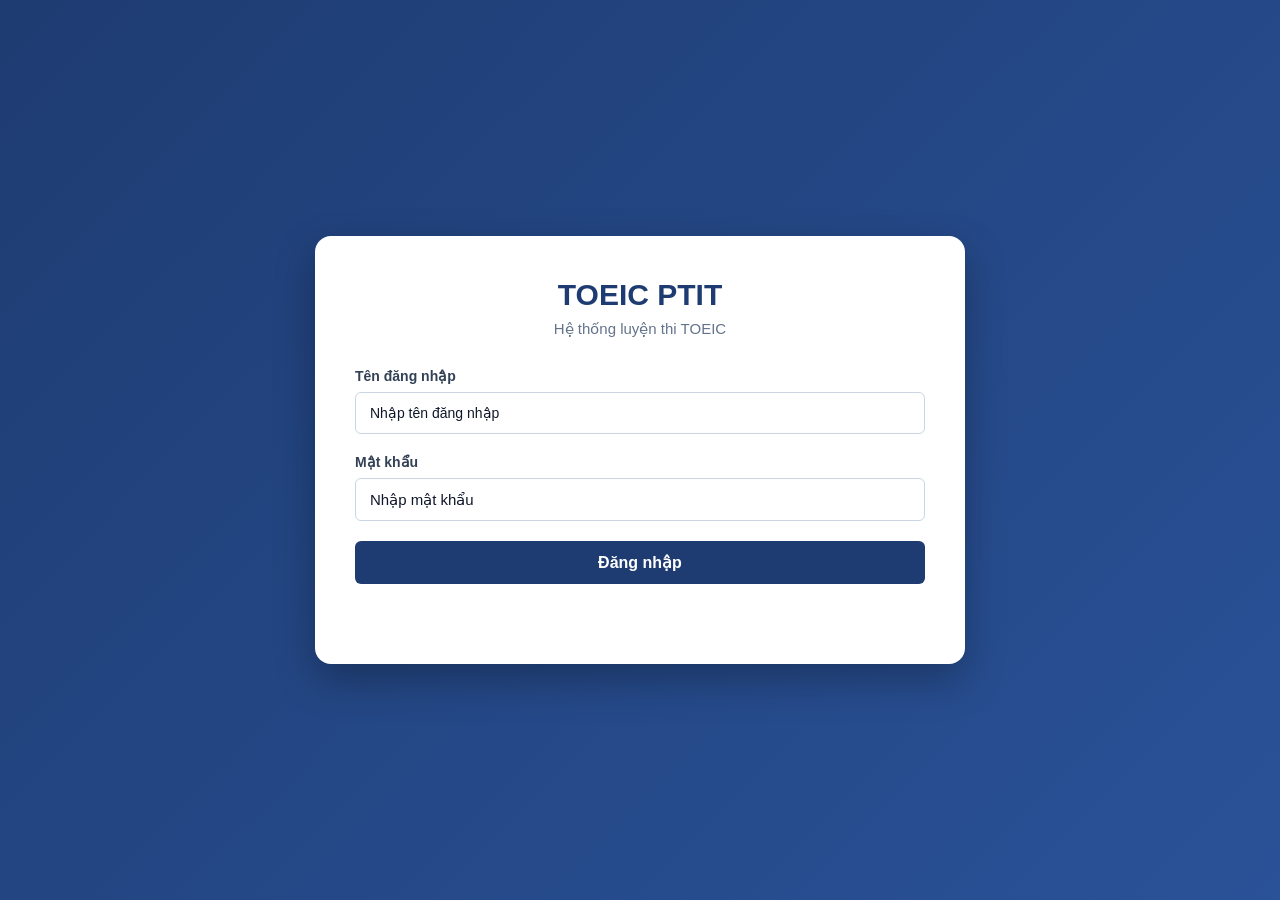
<file: src/main/resources/static/index.html>
<!DOCTYPE html>
<html lang="vi">
<head>
    <meta charset="UTF-8">
    <meta http-equiv="refresh" content="0; url=login.html">
    <title>TOEIC PTIT</title>
</head>

<body>
    <p>Đang chuyển đến trang đăng nhập...</p>

    <script>
        window.location.href = "login.html";
    </script>
</body>
</html>
</file>
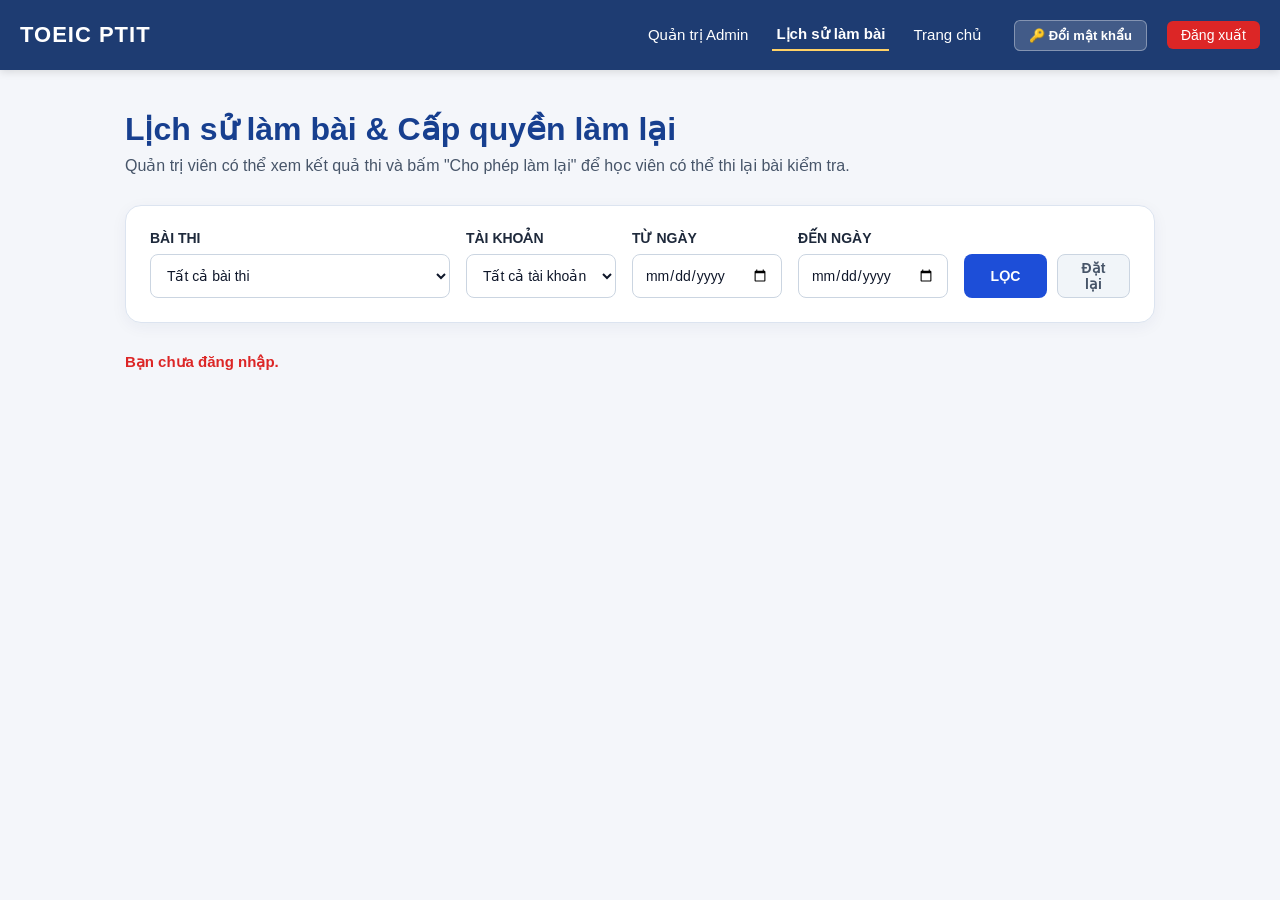
<file: src/main/resources/static/admin-results.html>
<!DOCTYPE html>
<html lang="vi">
<head>
    <meta charset="UTF-8">
    <meta name="viewport" content="width=device-width, initial-scale=1.0">
    <title>Lịch sử làm bài - Admin</title>
    <link rel="stylesheet" href="style.css?v=15">
</head>
<body class="result-page">
<header class="main-header">
    <div class="navbar result-navbar">
        <a href="admin.html" class="brand">TOEIC PTIT</a>
        <nav>
            <a href="admin.html">Quản trị Admin</a>
            <a href="admin-results.html" class="active">Lịch sử làm bài</a>
            <a href="home.html">Trang chủ</a>
            <button type="button" id="changePasswordBtn" class="change-pw-btn" style="margin-left: 8px;">🔑 Đổi mật khẩu</button>
            <a href="#" id="logoutButton" class="logout-link">Đăng xuất</a>
        </nav>
    </div>
</header>

<main class="result-container">
    <section class="result-heading">
        <h1>Lịch sử làm bài & Cấp quyền làm lại</h1>
        <p>Quản trị viên có thể xem kết quả thi và bấm "Cho phép làm lại" để học viên có thể thi lại bài kiểm tra.</p>
    </section>

    <section class="filter-box">
        <div class="filter-group">
            <label for="examFilter">Bài thi</label>
            <select id="examFilter"><option value="">Tất cả bài thi</option></select>
        </div>
        <div class="filter-group">
            <label for="userFilter">Tài khoản</label>
            <select id="userFilter"><option value="">Tất cả tài khoản</option></select>
        </div>
        <div class="filter-group">
            <label for="fromDate">Từ ngày</label>
            <input type="date" id="fromDate">
        </div>
        <div class="filter-group">
            <label for="toDate">Đến ngày</label>
            <input type="date" id="toDate">
        </div>
        <div class="filter-actions">
            <button id="filterButton" class="filter-button" type="button">LỌC</button>
            <button id="resetButton" class="reset-button" type="button">Đặt lại</button>
        </div>
    </section>

    <div id="resultMessage" class="result-message">Đang tải lịch sử làm bài...</div>
    <section id="resultList" class="result-grid"></section>
</main>

<script src="admin-results.js?v=15"></script>
<script src="change-password.js?v=15"></script>
</body>
</html>
</file>
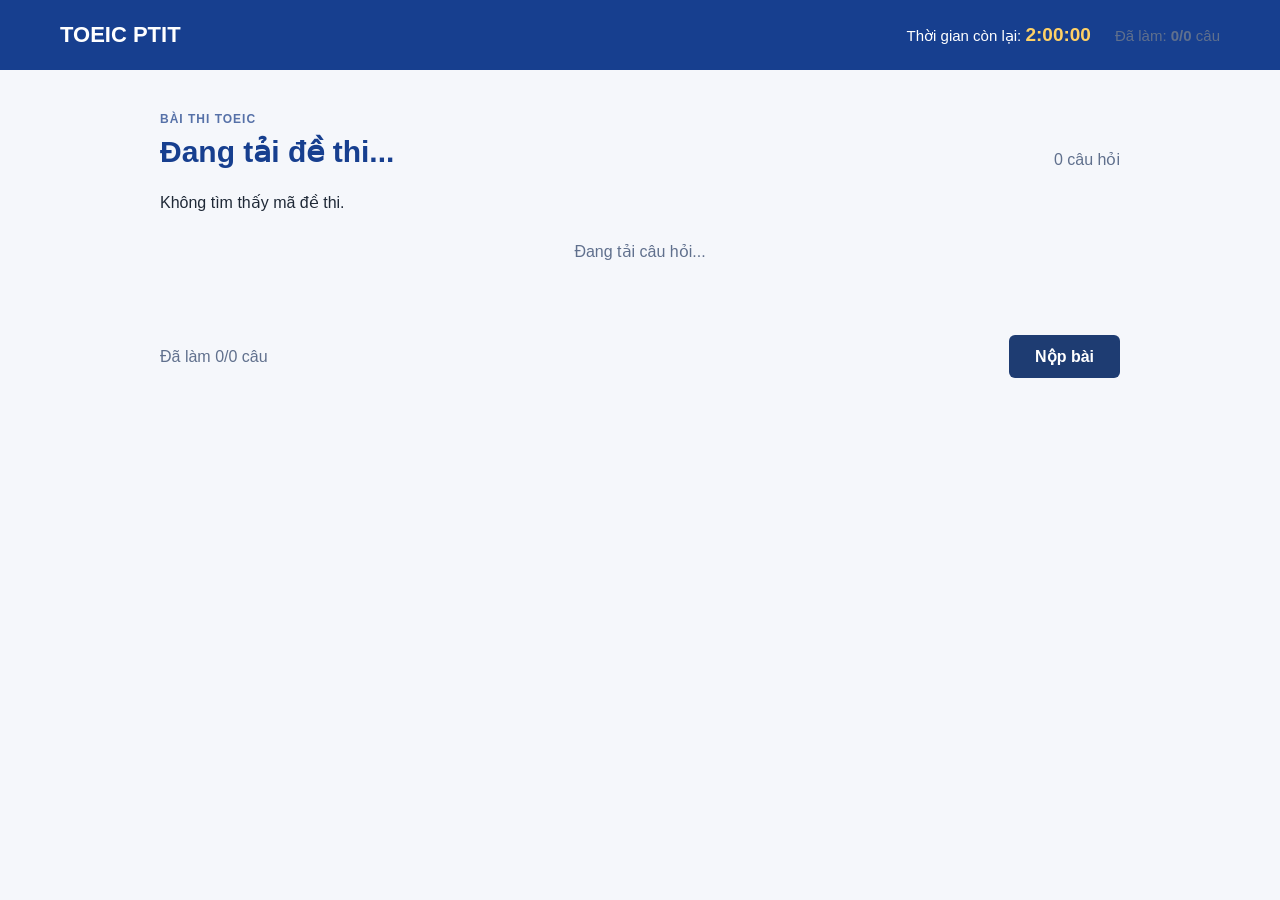
<file: src/main/resources/static/exam.html>
<!DOCTYPE html>
<html lang="vi">

<head>

    <meta charset="UTF-8">

    <meta name="viewport" content="width=device-width, initial-scale=1.0">

    <title>Làm bài TOEIC</title>

    <link rel="stylesheet" href="style.css?v=15">

</head>


<body class="exam-page">

<header class="exam-header">

    <div class="navbar">

        <a class="exam-brand" href="exams.html">TOEIC PTIT</a>

        <div class="exam-status">
            <div class="timer">
                Thời gian còn lại: <strong id="time">2:00:00</strong>
            </div>
            <div class="answered-count">
                Đã làm: <strong id="answeredCount">0/0</strong> câu
            </div>
        </div>

    </div>

</header>


<main class="question-container">

    <div class="exam-heading">
        <div>
            <p class="exam-eyebrow">BÀI THI TOEIC</p>
            <h1 id="examTitle">Đang tải đề thi...</h1>
        </div>
        <span id="questionSummary" class="question-summary">0 câu hỏi</span>
    </div>

    <div id="examMessage" class="exam-message" role="status"></div>

    <form id="examForm" class="question-list">
        <p class="loading-text">Đang tải câu hỏi...</p>
    </form>

    <div class="exam-footer-actions">
        <span id="footerAnsweredCount">Đã làm 0/0 câu</span>
        <button id="submitExamButton" class="submit-exam-button" type="submit" form="examForm">
            Nộp bài
        </button>
    </div>

</main>

<div id="scoreModal" class="score-modal" role="dialog" aria-modal="true" aria-labelledby="scoreModalTitle" hidden>
    <div class="score-modal-card">
        <p class="score-modal-kicker">KẾT QUẢ BÀI THI</p>
        <h2 id="scoreModalTitle">Nộp bài thành công!</h2>
        <p class="score-modal-score-label">Điểm của bạn</p>
        <p id="scoreValue" class="score-modal-score">0</p>
        <a class="home-button" href="home.html">Về trang chủ</a>
    </div>
</div>

<script src="exam.js?v=15"></script>

</body>

</html>
</file>
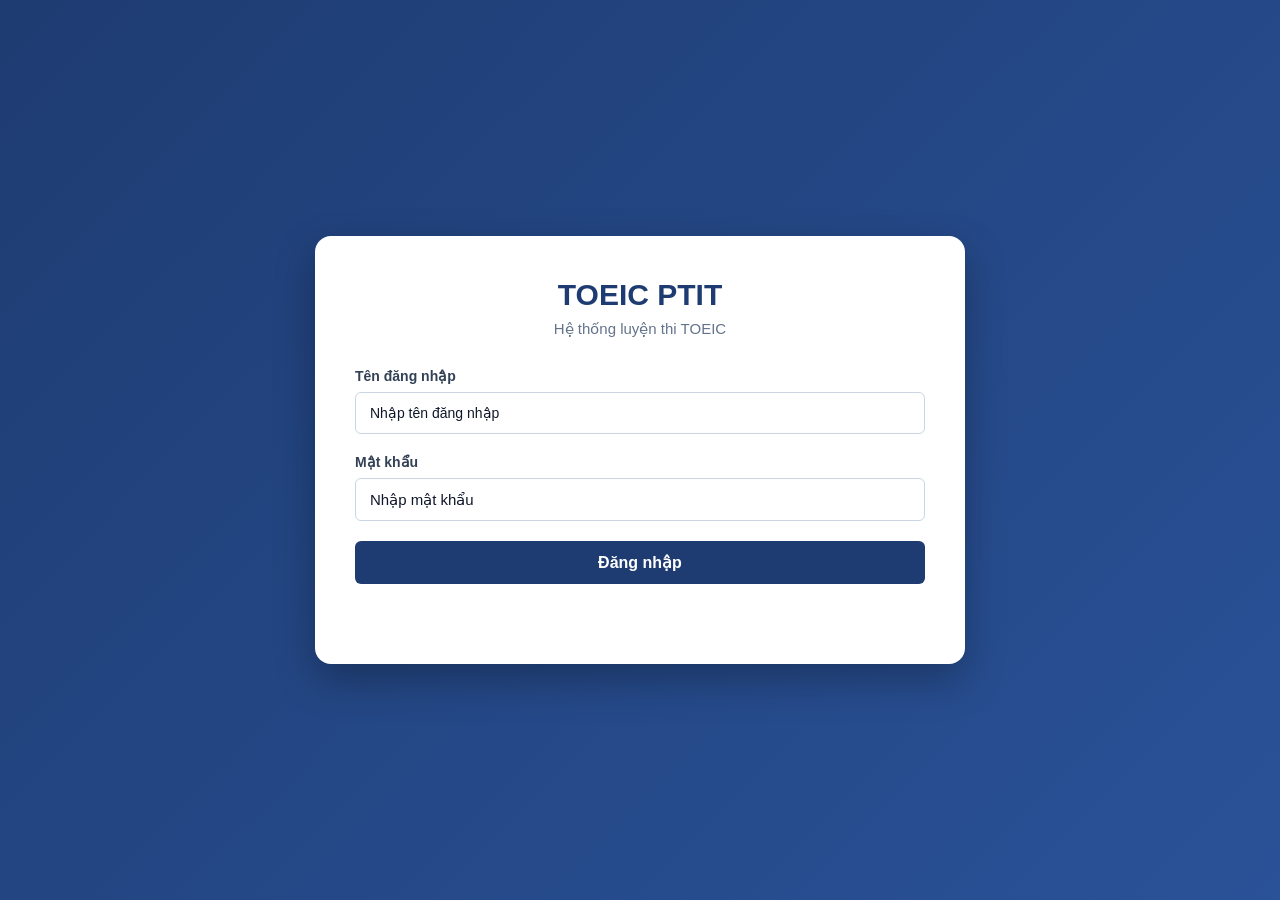
<file: src/main/resources/static/exams.html>
<!DOCTYPE html>
<html lang="vi">

<head>
    <meta charset="UTF-8">
    <meta name="viewport" content="width=device-width, initial-scale=1.0">
    <title>TOEIC PTIT - Danh sách đề thi</title>
    <link rel="stylesheet" href="style.css?v=18">
</head>

<body class="home-page">

<!-- HEADER -->
<header class="header">
    <div class="navbar">
        <div class="brand">
            <h2>TOEIC PTIT</h2>
        </div>

        <nav class="nav-menu">
            <a href="home.html">Trang chủ</a>
            <a href="exams.html" class="active">Đề thi</a>
            <a href="result.html">Lịch sử làm bài</a>
            <a href="profile.html" >Hồ sơ cá nhân</a>
                <a href="admin.html">Admin</a>
        </nav>

        <div class="user-menu">
            <span id="username">Xin chào</span>
            <button type="button" id="changePasswordBtn" class="change-pw-btn">🔑 Đổi mật khẩu</button>
            <button id="logoutBtn">Đăng xuất</button>
        </div>
    </div>
</header>

<!-- MAIN -->
<main class="exam-container">

    <div class="exam-page-header">
        <h1>Danh sách đề thi TOEIC</h1>
        <p class="exam-subtitle">Luyện tập các bộ đề thi thử TOEIC với đầy đủ câu hỏi và đánh giá kết quả.</p>
    </div>

    <!-- KHUNG TÌM KIẾM ĐỀ THI BÌNH THƯỜNG -->
    <section class="search-section">
        <form id="searchForm" class="search-bar-form">
            <div class="search-input-group">
                <span class="search-icon" aria-hidden="true">🔍</span>
                <input
                    type="text"
                    id="searchInput"
                    placeholder="Tìm kiếm đề thi..."
                    autocomplete="off"
                >
            </div>
            <button type="submit" id="searchBtn" class="search-submit-button">
                🔍 Tìm kiếm
            </button>
            <button type="button" id="clearSearchBtn" class="search-reset-button" style="display: none;">
                Tất cả đề
            </button>
        </form>

        <div id="searchNotice" class="search-notice" style="display: none;"></div>
    </section>

    <!-- Thông báo chung -->
    <div id="examMessage" class="auth-message"></div>

    <!-- Danh sách đề thi -->
    <div id="examList" class="exam-grid">
        <p>Đang tải danh sách đề thi...</p>
    </div>

</main>

<!-- FOOTER -->
<footer>
    <p>© 2026 TOEIC PTIT - Hệ thống luyện thi TOEIC</p>
</footer>

<script src="exams.js?v=17"></script>
<script src="change-password.js?v=17"></script>
</body>
</html>
</file>
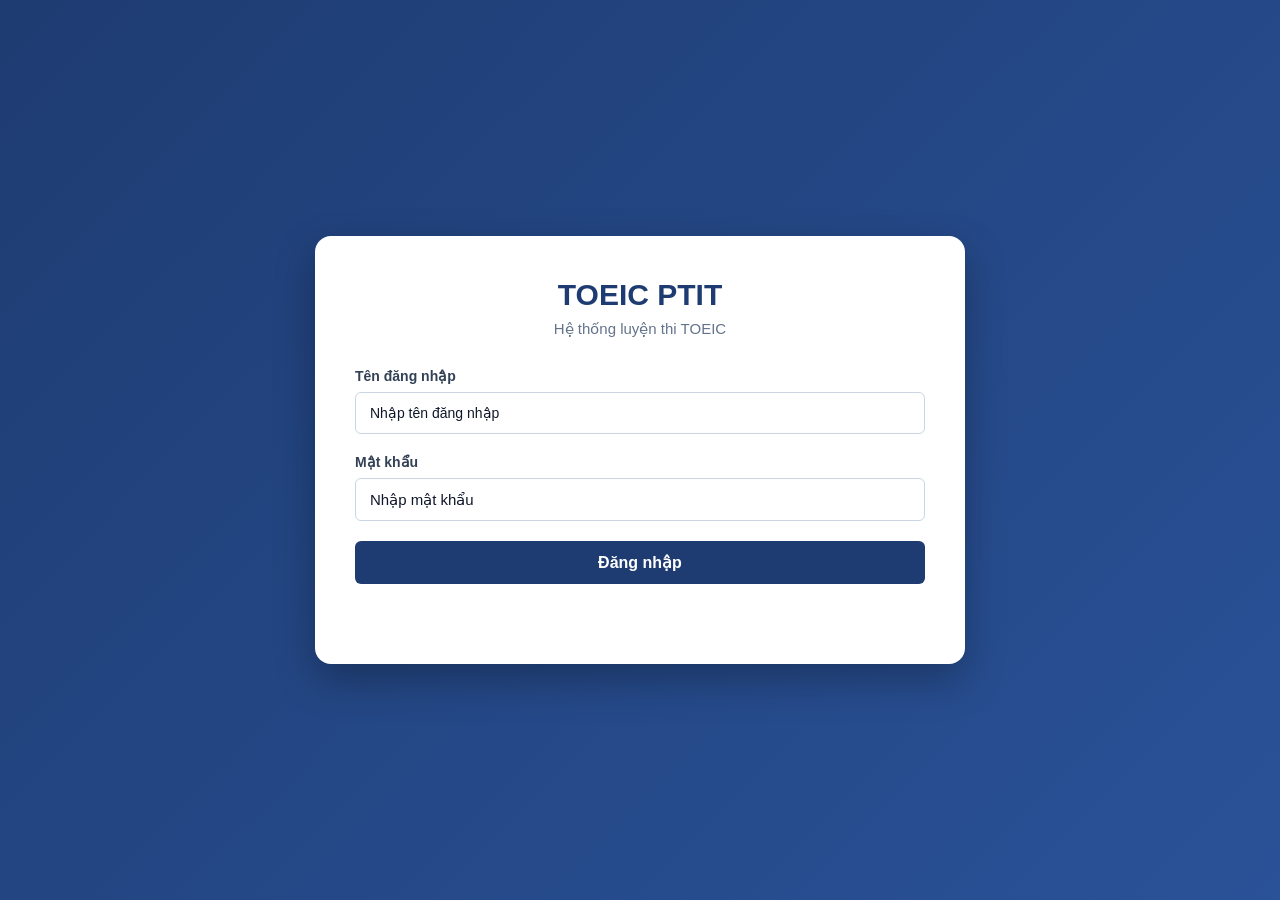
<file: src/main/resources/static/home.html>
<!DOCTYPE html>
<html lang="vi">

<head>
    <meta charset="UTF-8">
    <meta name="viewport" content="width=device-width, initial-scale=1.0">

    <title>TOEIC PTIT - Trang chủ</title>

    <link rel="stylesheet" href="style.css?v=18">
</head>

<body class="home-page">

    <!-- HEADER -->
    <header class="header">

        <div class="navbar">

            <div class="brand">
                <h2>TOEIC PTIT</h2>
            </div>

            <nav class="nav-menu">
                <a href="home.html" class="active">Trang chủ</a>
                <a href="exams.html">Đề thi</a>
                <a href="result.html">Lịch sử làm bài</a>
                <a href="profile.html" >Hồ sơ cá nhân</a>
                <a href="admin.html">Admin</a>
            </nav>

            <div class="user-menu">
                <span id="username">Xin chào</span>
                <button type="button" id="changePasswordBtn" class="change-pw-btn">🔑 Đổi mật khẩu</button>
                <button id="logoutBtn">Đăng xuất</button>
            </div>

        </div>

    </header>


    <!-- HERO -->
    <section class="hero-section">

        <div class="hero-content">

            <h1>Chinh phục TOEIC cùng TOEIC PTIT</h1>

            <p>
                Luyện tập, kiểm tra kiến thức và theo dõi quá trình học tập
                của bạn một cách hiệu quả.
            </p>

            <a href="exams.html" class="primary-btn">
                Bắt đầu luyện thi
            </a>

        </div>

    </section>


    <!-- FEATURES -->
    <section class="features-section">

        <h2>Chức năng nổi bật</h2>

        <div class="features-grid">

            <div class="feature-card">

                <div class="feature-icon">📚</div>

                <h3>Luyện đề TOEIC</h3>

                <p>
                    Làm các đề thi TOEIC với nhiều cấp độ khác nhau.
                </p>

                <a href="exams.html">
                    Xem đề thi →
                </a>

            </div>


            <div class="feature-card">

                <div class="feature-icon">⏱️</div>

                <h3>Thi thử</h3>

                <p>
                    Trải nghiệm làm bài với thời gian giống kỳ thi thật.
                </p>

                <a href="exams.html">
                    Bắt đầu thi →
                </a>

            </div>


            <div class="feature-card">

                <div class="feature-icon">📊</div>

                <h3>Theo dõi kết quả</h3>

                <p>
                    Xem điểm số và quá trình học tập của bạn.
                </p>

                <a href="result.html">
                    Xem kết quả →
                </a>

            </div>

        </div>

    </section>


    <!-- STATS -->
    <section class="stats-section">

        <div class="stat-item">
            <h2>100+</h2>
            <p>Đề luyện tập</p>
        </div>

        <div class="stat-item">
            <h2>200+</h2>
            <p>Câu hỏi TOEIC</p>
        </div>

        <div class="stat-item">
            <h2>24/7</h2>
            <p>Học mọi lúc</p>
        </div>

    </section>


    <!-- FOOTER -->
    <footer>

        <p>
            © 2026 TOEIC PTIT - Hệ thống luyện thi TOEIC
        </p>

    </footer>


    <script src="home.js?v=17"></script>
    <script src="change-password.js?v=17"></script>

</body>

</html>
</file>
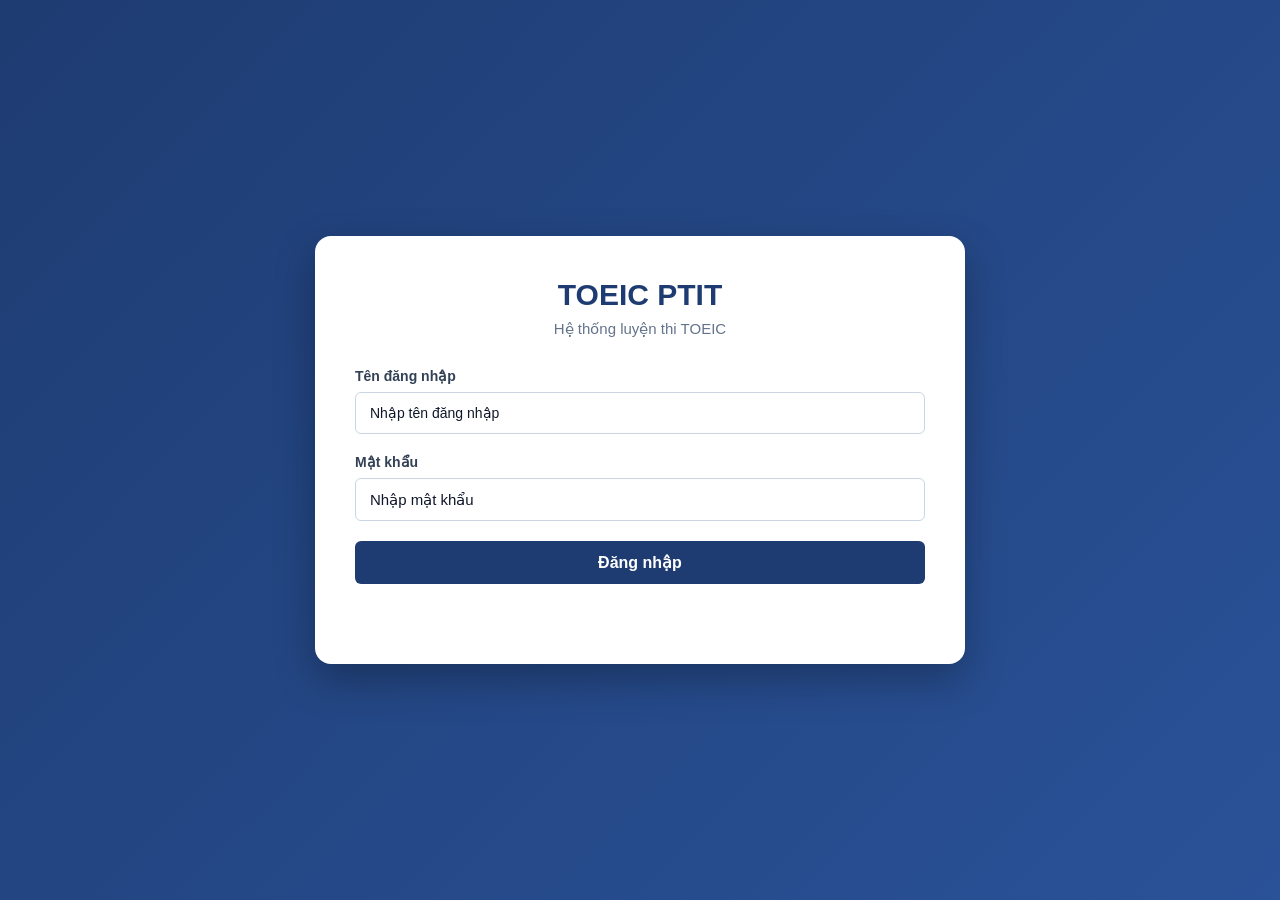
<file: src/main/resources/static/login.html>
<!DOCTYPE html>
<html lang="vi">

<head>
    <meta charset="UTF-8">
    <meta name="viewport" content="width=device-width, initial-scale=1.0">

    <title>TOEIC PTIT - Đăng nhập</title>

    <link rel="stylesheet" href="style.css?v=11">
</head>

<body class="login-page">

    <div class="login-container">

        <div class="login-box">

            <!-- Logo -->
            <div class="logo">
                <h1>TOEIC PTIT</h1>
                <p>Hệ thống luyện thi TOEIC</p>
            </div>

            <!-- Form đăng nhập -->
            <form id="loginForm">

                <div class="form-group">
                    <label for="username">Tên đăng nhập</label>

                    <input
                        type="text"
                        id="username"
                        placeholder="Nhập tên đăng nhập"
                        required
                        autocomplete="off"
                        style="color: #0f172a; background-color: #ffffff; -webkit-text-fill-color: #0f172a; caret-color: #0f172a;"
                    >
                </div>

                <div class="form-group">
                    <label for="password">Mật khẩu</label>

                    <input
                        type="password"
                        id="password"
                        placeholder="Nhập mật khẩu"
                        autocomplete="off"
                        style="color: #0f172a; background-color: #ffffff; -webkit-text-fill-color: #0f172a; caret-color: #0f172a;"
                    >
                </div>

                <button type="submit">
                    Đăng nhập
                </button>

            </form>

            <p id="authMessage" class="auth-message" role="alert"></p>

        </div>

    </div>

    <!-- JavaScript -->
    <script src="login.js?v=11"></script>

</body>

</html>
</file>
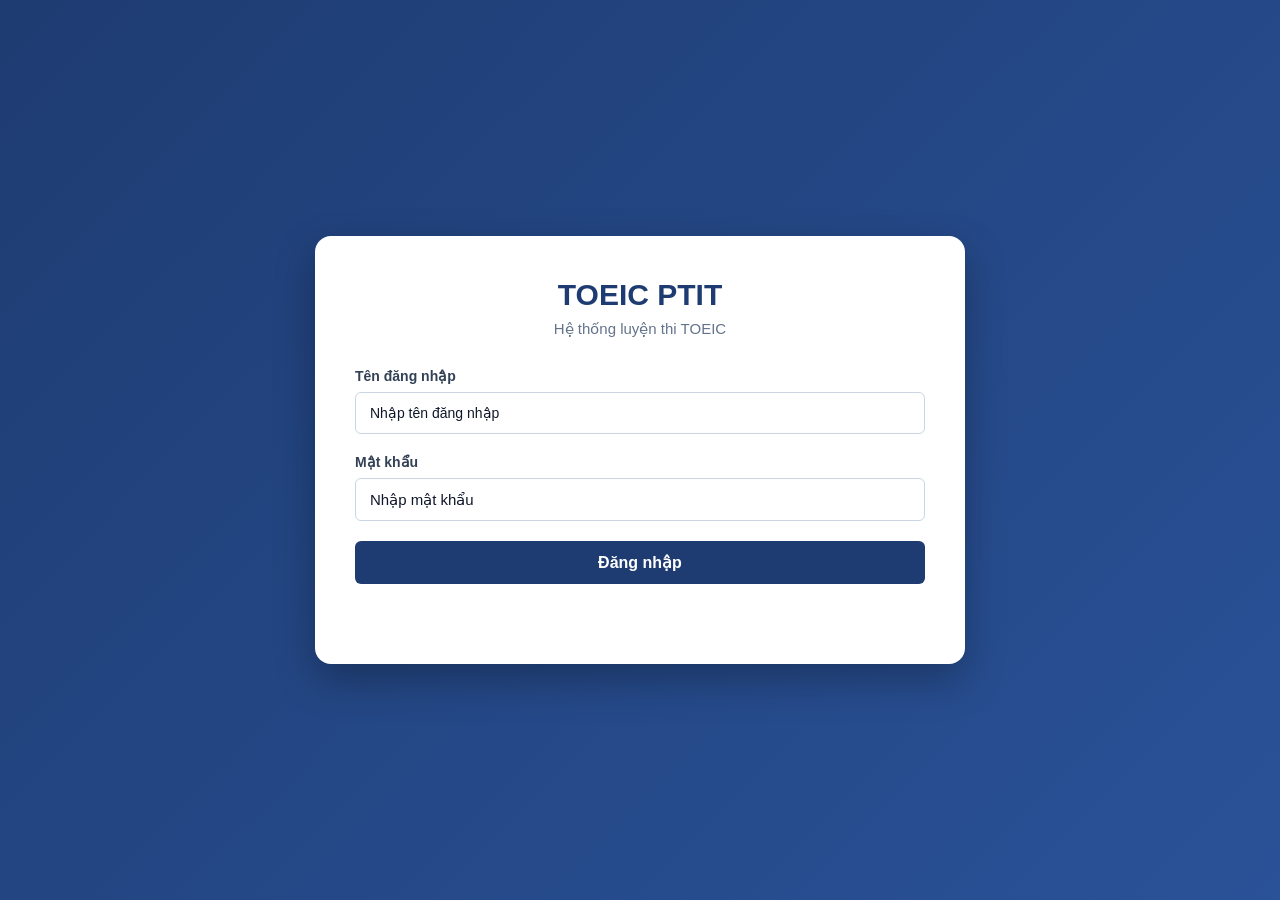
<file: src/main/resources/static/register.html>
<!DOCTYPE html>
<html lang="vi">
<head>
    <meta charset="UTF-8">
    <meta http-equiv="refresh" content="0; url=login.html">
    <title>Chuyển hướng...</title>
</head>
<body>
    <script>
        window.location.replace("login.html");
    </script>
</body>
</html>
</file>
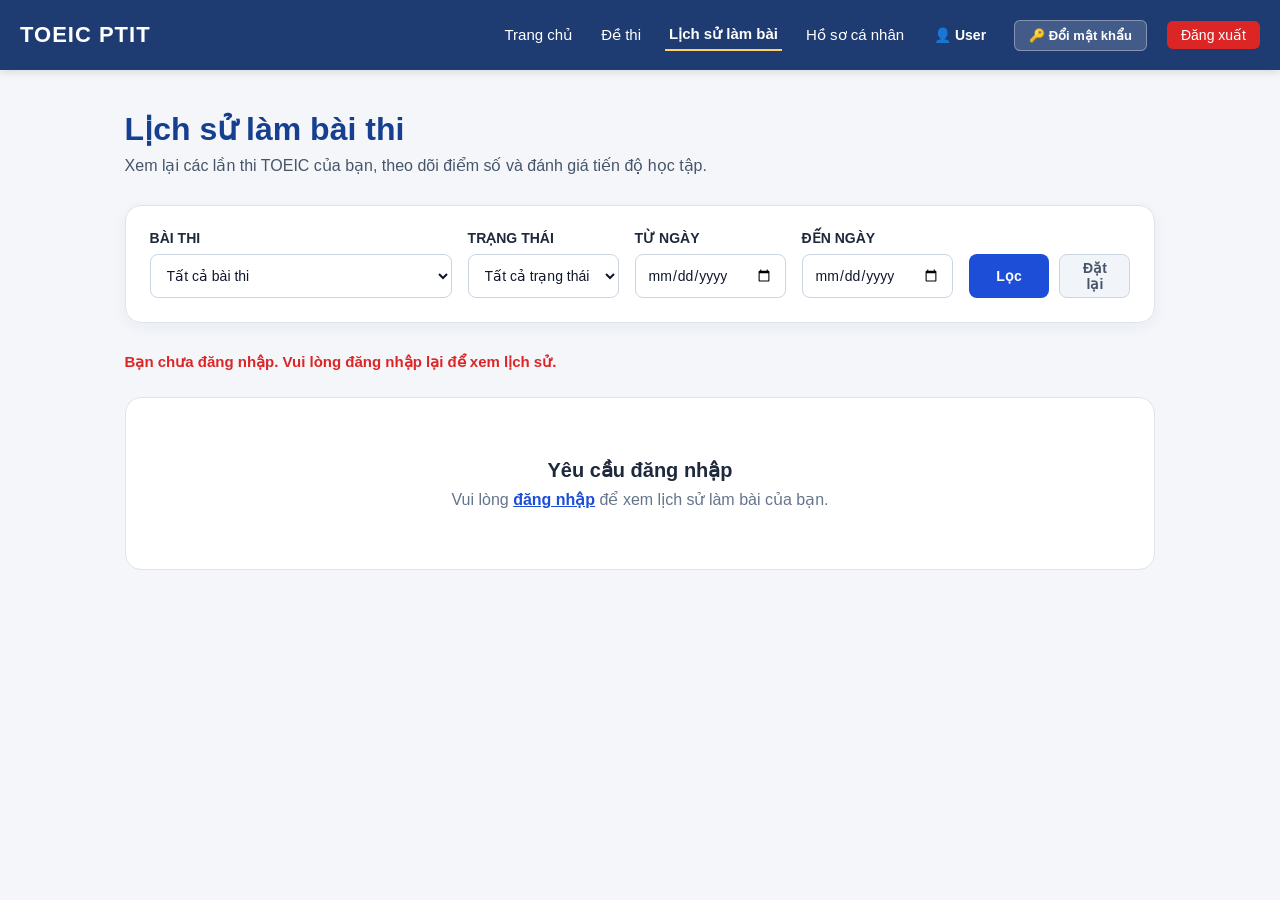
<file: src/main/resources/static/result.html>
<!DOCTYPE html>
<html lang="vi">

<head>
    <meta charset="UTF-8">
    <meta name="viewport" content="width=device-width, initial-scale=1.0">
    <title>Lịch sử làm bài - TOEIC PTIT</title>
    <link rel="stylesheet" href="style.css?v=18">
</head>

<body class="result-page">

<!-- ================= HEADER ================= -->
<header class="main-header">
    <div class="navbar result-navbar">
        <a href="home.html" class="brand">
            TOEIC PTIT
        </a>

        <nav>
            <a href="home.html">Trang chủ</a>
            <a href="exams.html">Đề thi</a>
            <a href="result.html" class="active">Lịch sử làm bài</a>
            <a href="profile.html" >Hồ sơ cá nhân</a>
            <span id="navUsername" style="color: #ffffff; font-weight: 600; font-size: 14px; margin-left: 6px;"></span>
            <button type="button" id="changePasswordBtn" class="change-pw-btn" style="margin-left: 8px;">🔑 Đổi mật khẩu</button>
            <a href="#" id="logoutButton" class="logout-link">Đăng xuất</a>
        </nav>
    </div>
</header>

<!-- ================= MAIN ================= -->
<main class="result-container">

    <!-- ================= TITLE ================= -->
    <section class="result-heading">
        <h1>Lịch sử làm bài thi</h1>
        <p>Xem lại các lần thi TOEIC của bạn, theo dõi điểm số và đánh giá tiến độ học tập.</p>
    </section>

    

    <!-- ================= FILTER ================= -->
    <section class="filter-box">
        <!-- BÀI THI -->
        <div class="filter-group">
            <label for="examFilter">Bài thi</label>
            <select id="examFilter">
                <option value="">Tất cả bài thi</option>
            </select>
        </div>

        <!-- TRẠNG THÁI -->
        <div class="filter-group">
            <label for="statusFilter">Trạng thái</label>
            <select id="statusFilter">
                <option value="">Tất cả trạng thái</option>
                <option value="Hoàn thành">Hoàn thành</option>
                <option value="Đang làm">Đang làm</option>
            </select>
        </div>

        <!-- TỪ NGÀY -->
        <div class="filter-group">
            <label for="fromDate">Từ ngày</label>
            <input type="date" id="fromDate">
        </div>

        <!-- ĐẾN NGÀY -->
        <div class="filter-group">
            <label for="toDate">Đến ngày</label>
            <input type="date" id="toDate">
        </div>

        <!-- BUTTON -->
        <div class="filter-actions">
            <button id="filterButton" class="filter-button" type="button">Lọc</button>
            <button id="resetButton" class="reset-button" type="button">Đặt lại</button>
        </div>
    </section>

    <!-- ================= THÔNG BÁO ================= -->
    <div id="resultMessage" class="result-message">Đang tải lịch sử làm bài...</div>

    <!-- ================= DANH SÁCH KẾT QUẢ ================= -->
    <section id="resultList" class="result-grid">
        <!-- JavaScript sẽ tự render dữ liệu ở đây -->
    </section>

</main>

<!-- ================= JAVASCRIPT ================= -->
<script src="result.js?v=17"></script>
<script src="change-password.js?v=17"></script>

</body>
</html>
</file>
<file: src/main/resources/static/style.css>
/* =========================
   RESET CSS
========================= */

* {
    margin: 0;
    padding: 0;
    box-sizing: border-box;
    font-family: Arial, sans-serif;
}

body {
    min-height: 100vh;
    background: #f5f7fb;
    color: #1f2937;
}


/* =========================
   LOGIN PAGE (PTIT TOEIC BLUE GRADIENT)
========================= */

body.login-page,
body:not(.home-page):not(.exam-page):not(.result-page):not(.exams-page) {
    background: linear-gradient(135deg, #1e3c72, #2a5298);
}

.login-container {
    min-height: 100vh;
    width: 100%;
    display: flex;
    justify-content: center;
    align-items: center;
    padding: 20px;
}

.login-box {
    width: 100%;
    max-width: 650px;
    background: #ffffff;
    padding: 42px 40px;
    border-radius: 16px;
    box-shadow: 0 16px 40px rgba(0, 0, 0, 0.28);
}

.logo {
    text-align: center;
    margin-bottom: 30px;
}

.logo h1 {
    color: #1e3c72;
    margin-bottom: 8px;
    font-size: 30px;
    font-weight: 800;
}

.logo p {
    color: #64748b;
    font-size: 15px;
}

.form-group {
    margin-bottom: 20px;
}

.form-group label {
    display: block;
    margin-bottom: 8px;
    font-weight: bold;
    color: #334155;
    font-size: 14px;
}

.form-group input,
.form-group textarea,
.search-input-group input,
input[type="text"],
input[type="password"],
input[type="number"],
input[type="search"] {
    width: 100%;
    padding: 12px 14px;
    border: 1px solid #cbd5e1;
    border-radius: 6px;
    font-size: 15px;
    color: #0f172a !important;
    background-color: #ffffff !important;
    caret-color: #0f172a !important;
    -webkit-text-fill-color: #0f172a !important;
    opacity: 1 !important;
    transition: 0.2s;
}

.form-group input:focus,
.form-group textarea:focus,
.search-input-group input:focus,
input[type="text"]:focus,
input[type="password"]:focus {
    outline: none;
    border-color: #1e3c72;
    box-shadow: 0 0 0 3px rgba(30, 60, 114, 0.15);
}

button {
    width: 100%;
    padding: 12px;
    background: #1e3c72;
    color: #ffffff;
    border: none;
    border-radius: 6px;
    font-size: 16px;
    font-weight: bold;
    cursor: pointer;
    transition: 0.2s;
}

button:hover {
    background: #2a5298;
}

.register-text,
.login-text {
    text-align: center;
    margin-top: 20px;
    color: #555555;
    font-size: 14px;
}

.register-text a,
.login-text a {
    color: #1e3c72;
    text-decoration: none;
    font-weight: bold;
}

.register-text a:hover,
.login-text a:hover {
    text-decoration: underline;
}

.hidden-form {
    display: none;
}

.auth-message {
    min-height: 22px;
    margin-top: 16px;
    color: #c0392b;
    text-align: center;
    font-weight: 600;
}

.auth-message.success {
    color: #218c55;
}


/* =========================
   HOME & MAIN LAYOUT
========================= */

.home-page {
    display: block;
    min-height: 100vh;
    background: #f5f7fb;
}

.header {
    background: #1e3c72;
}

.navbar {
    height: 70px;
    max-width: 1200px;
    margin: auto;
    padding: 0 20px;
    display: flex;
    align-items: center;
    justify-content: space-between;
    color: white;
}

.brand {
    color: white;
    text-decoration: none;
    font-size: 22px;
    font-weight: bold;
    letter-spacing: 1px;
}

.brand h2 {
    font-size: 22px;
    color: white;
}

.nav-menu {
    display: flex;
    gap: 25px;
}

.nav-menu a {
    color: white;
    text-decoration: none;
    padding: 8px 5px;
    font-size: 15px;
    transition: 0.2s;
}

.nav-menu a:hover,
.nav-menu a.active {
    border-bottom: 2px solid #ffd166;
}

.user-menu {
    display: flex;
    align-items: center;
    gap: 12px;
}

#username {
    font-size: 14px;
    color: white;
}

.change-pw-btn {
    width: auto;
    padding: 7px 14px;
    background: rgba(255, 255, 255, 0.16);
    color: white;
    font-size: 13px;
    border-radius: 6px;
    border: 1px solid rgba(255, 255, 255, 0.35);
    cursor: pointer;
    transition: 0.2s;
    font-weight: 600;
    white-space: nowrap;
}

.change-pw-btn:hover {
    background: rgba(255, 255, 255, 0.28);
}

#logoutBtn {
    width: auto;
    padding: 8px 16px;
    background: #e74c3c;
    color: white;
    font-size: 14px;
    border-radius: 6px;
}

#logoutBtn:hover {
    background: #c0392b;
}


/* =========================
   HERO & FEATURES
========================= */

.hero-section {
    background: linear-gradient(135deg, #1e3c72, #2a5298);
    color: white;
    padding: 90px 20px;
    text-align: center;
}

.hero-content {
    max-width: 750px;
    margin: auto;
}

.hero-content h1 {
    font-size: 40px;
    margin-bottom: 18px;
    color: white;
}

.hero-content p {
    font-size: 18px;
    line-height: 1.6;
    margin-bottom: 30px;
    color: #e2e8f0;
}

.primary-btn {
    display: inline-block;
    background: white;
    color: #1e3c72;
    padding: 14px 30px;
    border-radius: 8px;
    text-decoration: none;
    font-weight: bold;
    transition: 0.3s;
}

.primary-btn:hover {
    transform: translateY(-3px);
    box-shadow: 0 5px 15px rgba(0, 0, 0, 0.2);
}

.features-section {
    max-width: 1200px;
    margin: auto;
    padding: 60px 20px;
    text-align: center;
}

.features-section h2 {
    color: #1e3c72;
    font-size: 32px;
    margin-bottom: 40px;
}

.features-grid {
    display: grid;
    grid-template-columns: repeat(auto-fit, minmax(280px, 1fr));
    gap: 30px;
}

.feature-card {
    background: white;
    padding: 35px 25px;
    border-radius: 12px;
    box-shadow: 0 5px 20px rgba(0, 0, 0, 0.08);
    transition: 0.3s;
}

.feature-card:hover {
    transform: translateY(-6px);\n}

.feature-icon {
    font-size: 45px;
    margin-bottom: 15px;
}

.feature-card h3 {
    color: #1e3c72;
    margin-bottom: 14px;
}

.feature-card p {
    color: #64748b;
    line-height: 1.6;
    margin-bottom: 20px;
}

.feature-card a {
    color: #1e3c72;
    font-weight: bold;
    text-decoration: none;
}

.stats-section {
    background: #1e3c72;
    color: white;
    display: flex;
    justify-content: center;
    gap: 100px;
    padding: 50px 20px;
    text-align: center;
}

.stat-item h2 {
    font-size: 35px;
    margin-bottom: 10px;
    color: #ffffff;
}

.stat-item p {
    color: #dce6f7;
}


/* =========================
   EXAMS PAGE & SEARCH
========================= */

.exam-container {
    max-width: 1200px;
    margin: auto;
    padding: 40px 20px 60px;
}

.exam-page-header {
    text-align: center;
    margin-bottom: 30px;
}

.exam-container h1,
.exam-page-header h1 {
    text-align: center;
    margin-bottom: 10px;
    color: #173f8f;
    font-size: 32px;
}

.exam-subtitle {
    color: #5b6b82;
    font-size: 16px;
}

.search-section {
    margin-bottom: 30px;
}

.search-bar-form {
    display: flex;
    gap: 12px;
    align-items: stretch;
    background: #ffffff;
    padding: 12px;
    border-radius: 12px;
    border: 1px solid #dce4f0;
    box-shadow: 0 4px 16px rgba(20, 48, 94, 0.05);
}

.search-input-group {
    flex: 1;
    position: relative;
    display: flex;
    align-items: center;
}

.search-input-group .search-icon {
    position: absolute;
    left: 14px;
    font-size: 16px;
    color: #94a3b8;
    pointer-events: none;
}

.search-input-group input {
    width: 100%;
    height: 46px;
    padding: 0 16px 0 42px;
    border: 1px solid #cbd5e1;
    border-radius: 8px;
    font-size: 15px;
    color: #0f172a !important;
    background-color: #ffffff !important;
    caret-color: #0f172a !important;
    -webkit-text-fill-color: #0f172a !important;
    transition: 0.2s;
}

.search-input-group input:focus {
    outline: none;
    border-color: #1e3c72;
    box-shadow: 0 0 0 3px rgba(30, 60, 114, 0.15);
}

.search-submit-button {
    width: auto;
    height: 46px;
    padding: 0 24px;
    background: #1e3c72;
    color: white;
    font-weight: 700;
    border-radius: 8px;
    border: none;
    cursor: pointer;
    white-space: nowrap;
    transition: 0.2s;
}

.search-submit-button:hover {
    background: #2a5298;
}

.search-reset-button {
    width: auto;
    height: 46px;
    padding: 0 20px;
    background: #f1f5f9;
    color: #334155;
    font-weight: 700;
    border: 1px solid #cbd5e1;
    border-radius: 8px;
    cursor: pointer;
    white-space: nowrap;
    transition: 0.2s;
}

.search-reset-button:hover {
    background: #e2e8f0;
}

.search-notice {
    margin-top: 14px;
    padding: 10px 14px;
    background: #eff6ff;
    border: 1px solid #bfdbfe;
    border-radius: 8px;
    font-size: 14px;
    color: #1e40af;
}

.exam-grid {
    display: grid;
    grid-template-columns: repeat(auto-fit, minmax(340px, 1fr));
    gap: 22px;
}

.exam-card {
    display: flex;
    flex-direction: column;
    justify-content: space-between;
    min-height: 200px;
    padding: 22px;
    border: 1px solid #dce4f0;
    border-radius: 18px;
    background: #ffffff;
    box-shadow: 0 4px 16px rgba(20, 48, 94, 0.06);
    transition: transform 0.2s, box-shadow 0.2s;
}

.exam-card:hover {
    transform: translateY(-4px);
    box-shadow: 0 10px 24px rgba(20, 48, 94, 0.12);
}

.exam-card-header {
    display: flex;
    align-items: flex-start;
    justify-content: space-between;
    gap: 16px;
}

.exam-card-icon {
    display: grid;
    flex: 0 0 60px;
    width: 60px;
    height: 60px;
    place-items: center;
    border-radius: 16px;
    background: #1684e8;
    color: #ffffff;
    font-size: 28px;
    line-height: 1;
}

.exam-card-copy {
    flex: 1;
}

.exam-card h2 {
    margin: 0 0 12px;
    color: #1f2937;
    font-size: 18px;
    line-height: 1.35;
    font-weight: 700;
}

.exam-card-badges {
    display: flex;
    flex-wrap: wrap;
    gap: 8px;
    margin-bottom: 12px;
}

.exam-card-badges span {
    padding: 5px 10px;
    border-radius: 6px;
    background: #edf2fa;
    border: 1px solid #d8e1ef;
    color: #27324b;
    font-size: 12px;
    font-weight: 600;
}

.exam-card-meta {
    display: flex;
    flex-wrap: wrap;
    gap: 16px;
    color: #52617c;
    font-size: 13px;
    font-weight: 500;
}

.exam-card-meta span {
    display: inline-flex;
    align-items: center;
    gap: 6px;
}

.exam-card-link {
    display: inline-flex;
    align-items: center;
    gap: 6px;
    margin-top: 18px;
    color: #1d4ed8;
    text-decoration: none;
    font-size: 16px;
    font-weight: 700;
}

.exam-card-link:hover {
    color: #1e40af;
}

.exam-card-link span {
    font-size: 20px;
    line-height: 1;
}


/* =========================
   EXAM TAKING & QUESTIONS
========================= */

.exam-header {
    background: #173f8f;
    color: white;
}

.exam-brand {
    color: white;
    font-size: 22px;
    font-weight: bold;
    text-decoration: none;
}

.exam-status {
    display: flex;
    align-items: center;
    gap: 24px;
    font-size: 15px;
}

.timer strong {
    color: #ffd166;
    font-size: 19px;
}

.time-warning {
    color: #ff8f70 !important;
}

.question-container {
    width: min(100% - 40px, 960px);
    margin: 0 auto;
    padding: 42px 0 60px;
}

.exam-heading {
    display: flex;
    align-items: end;
    justify-content: space-between;
    gap: 20px;
    margin-bottom: 24px;
}

.exam-eyebrow {
    margin-bottom: 8px;
    color: #5671a8;
    font-size: 12px;
    font-weight: bold;
    letter-spacing: 1px;
}

.exam-heading h1 {
    color: #173f8f;
    font-size: 30px;
}

.question-summary,
.answered-count,
.exam-footer-actions {
    color: #60708d;
}

.question-list {
    display: flex;
    flex-direction: column;
    gap: 22px;
}

.question-card {
    min-width: 0;
    padding: 26px 28px;
    border: 1px solid #dce4f0;
    border-radius: 16px;
    background: #ffffff;
    box-shadow: 0 4px 16px rgba(26, 52, 94, 0.05);
}

.question-title {
    display: flex;
    align-items: baseline;
    gap: 10px;
    margin-bottom: 22px;
    line-height: 1.6;
}

.question-number {
    font-weight: 800;
    color: #173f8f;
    font-size: 17px;
    white-space: nowrap;
}

.question-text {
    flex: 1;
    font-weight: 600;
    color: #1e293b;
    font-size: 16px;
}

.answer-options {
    display: grid;
    grid-template-columns: repeat(2, minmax(0, 1fr));
    gap: 14px;
}

.answer-option {
    display: flex;
    align-items: center;
    gap: 12px;
    min-height: 52px;
    padding: 12px 18px;
    border: 1.5px solid #dce4f0;
    border-radius: 10px;
    color: #334155;
    background: #ffffff;
    cursor: pointer;
    transition: all 0.2s ease;
}

.answer-option:hover {
    border-color: #2a62d4;
    background: #f8faff;
    transform: translateY(-1px);
}

.answer-option:has(input:checked) {
    border-color: #1d4ed8;
    background: #eff6ff;
    color: #1e40af;
    font-weight: 600;
    box-shadow: 0 2px 8px rgba(29, 78, 216, 0.12);
}

.answer-option input {
    accent-color: #1e3c72;
    cursor: pointer;
    width: 18px;
    height: 18px;
    flex-shrink: 0;
}

.answer-option span {
    font-size: 15px;
    line-height: 1.4;
}

.answer-option span strong {
    margin-right: 4px;
    color: #1e3c72;
}

.exam-footer-actions {
    display: flex;
    align-items: center;
    justify-content: space-between;
    gap: 20px;
    margin-top: 24px;
    padding: 20px 0;
}

.submit-exam-button {
    width: auto;
    padding: 12px 26px;
    background: #1e3c72;
}

.score-modal[hidden] {
    display: none;
}

.score-modal {
    position: fixed;
    z-index: 20;
    inset: 0;
    display: grid;
    place-items: center;
    padding: 20px;
    background: rgba(20, 32, 58, 0.54);
}

.score-modal-card {
    width: min(100%, 420px);
    padding: 34px 30px 30px;
    border: 2px solid #dce4f0;
    border-radius: 22px;
    background: #ffffff;
    box-shadow: 0 12px 0 #c6d2e2, 0 24px 50px rgba(20, 48, 94, 0.22);
    text-align: center;
}

.score-modal-score {
    margin: 2px 0 24px;
    color: #1684e8;
    font-size: 48px;
    font-weight: 800;
}

.home-button {
    display: inline-flex;
    align-items: center;
    justify-content: center;
    padding: 10px 16px;
    border-radius: 8px;
    background: #1684e8;
    color: #ffffff;
    font-weight: 700;
    text-decoration: none;
}

.home-button:hover {
    background: #0d6fca;
}

body.modal-open {
    overflow: hidden;
}

.loading-text {
    padding: 30px;
    color: #60708d;
    text-align: center;
}


/* =========================================
   RESULT PAGE - LỊCH SỬ LÀM BÀI
========================================= */

body.result-page {
    background: #f4f6fa !important;
    color: #1f2937 !important;
}

.main-header {
    background: #1e3c72;
    padding: 0;
    box-shadow: 0 2px 8px rgba(0, 0, 0, 0.12);
}

.result-navbar {
    max-width: 1280px;
    margin: auto;
    min-height: 70px;
    padding: 0 20px;
    display: flex;
    align-items: center;
    justify-content: space-between;
}

.result-navbar nav {
    display: flex;
    align-items: center;
    gap: 20px;
}

.result-navbar nav a {
    color: white;
    text-decoration: none;
    font-size: 15px;
    transition: 0.2s;
    padding: 6px 4px;
}

.result-navbar nav a:hover {
    opacity: 0.85;
}

.result-navbar nav a.active {
    font-weight: bold;
    border-bottom: 2px solid #ffd166;
}

.logout-link {
    background: #dc2626;
    color: #ffffff !important;
    padding: 6px 14px !important;
    border-radius: 6px;
    font-size: 14px !important;
}

.logout-link:hover {
    background: #b91c1c !important;
}

.result-container {
    max-width: 1280px;
    margin: auto;
    padding: 40px 20px 60px;
}

.result-heading {
    margin-bottom: 30px;
}

.result-heading h1 {
    font-size: 32px;
    font-weight: 700;
    color: #173f8f;
    margin-bottom: 8px;
}

.result-heading p {
    font-size: 16px;
    color: #475569;
}

.filter-box {
    display: grid;
    grid-template-columns: 2fr 1fr 1fr 1fr auto;
    gap: 16px;
    align-items: end;
    background: #ffffff;
    padding: 24px;
    border-radius: 16px;
    border: 1px solid #dce4f0;
    box-shadow: 0 4px 16px rgba(20, 48, 94, 0.05);
    margin-bottom: 30px;
}

.filter-group {
    display: flex;
    flex-direction: column;
    gap: 8px;
}

.filter-group label {
    font-size: 14px;
    font-weight: 700;
    color: #1e293b;
    text-transform: uppercase;
}

.filter-group select,
.filter-group input {
    height: 44px;
    padding: 8px 12px;
    border: 1px solid #cbd5e1;
    border-radius: 8px;
    font-size: 14px;
    color: #0f172a !important;
    background-color: #ffffff !important;
}

.filter-group select:focus,
.filter-group input:focus {
    outline: none;
    border-color: #1d4ed8;
    background: #ffffff;
}

.filter-actions {
    display: flex;
    align-items: center;
    gap: 10px;
}

.filter-button {
    height: 44px;
    padding: 0 24px;
    background: #1d4ed8;
    color: white;
    border: none;
    border-radius: 8px;
    font-size: 14px;
    font-weight: 700;
    cursor: pointer;
    transition: 0.2s;
}

.filter-button:hover {
    background: #1e40af;
}

.reset-button {
    height: 44px;
    padding: 0 16px;
    background: #f1f5f9;
    color: #475569;
    border: 1px solid #cbd5e1;
    border-radius: 8px;
    cursor: pointer;
    font-size: 14px;
    font-weight: 600;
    transition: 0.2s;
}

.reset-button:hover {
    background: #e2e8f0;
    color: #0f172a;
}

.result-message {
    min-height: 24px;
    margin-bottom: 20px;
    font-size: 15px;
    font-weight: 600;
    color: #475569;
}

.result-message.error {
    color: #dc2626;
}

.result-grid {
    display: grid;
    grid-template-columns: repeat(auto-fit, minmax(320px, 1fr));
    gap: 24px;
}

.result-card {
    background: #ffffff;
    border: 1px solid #dce4f0;
    border-radius: 16px;
    padding: 24px;
    box-shadow: 0 4px 16px rgba(20, 48, 94, 0.05);
    display: flex;
    flex-direction: column;
    justify-content: space-between;
    transition: transform 0.2s, box-shadow 0.2s;
}

.result-card:hover {
    transform: translateY(-4px);
    box-shadow: 0 8px 24px rgba(20, 48, 94, 0.12);
}

.result-card h2 {
    font-size: 20px;
    font-weight: 700;
    color: #173f8f;
    margin-bottom: 12px;
}

.result-status {
    display: inline-block;
    align-self: flex-start;
    padding: 6px 14px;
    border-radius: 20px;
    font-size: 13px;
    font-weight: 700;
    margin-bottom: 18px;
}

.result-status.completed {
    background: #dcfce7;
    color: #15803d;
    border: 1px solid #bbf7d0;
}

.result-status.doing {
    background: #fef3c7;
    color: #b45309;
    border: 1px solid #fde68a;
}

.score-box {
    background: #f8fafc;
    border: 1px solid #e2e8f0;
    border-radius: 12px;
    padding: 16px 18px;
    margin-bottom: 20px;
}

.score-title {
    display: flex;
    align-items: center;
    gap: 8px;
    font-size: 15px;
    font-weight: 600;
    color: #475569;
}

.score-title strong {
    margin-left: auto;
    font-size: 32px;
    font-weight: 800;
    color: #1d4ed8;
}

.score-line {
    height: 1px;
    background: #e2e8f0;
    margin: 12px 0;
}

.correct-info {
    display: flex;
    justify-content: space-between;
    font-size: 14px;
    color: #334155;
    font-weight: 600;
}

.correct-info strong {
    color: #1d4ed8;
}

.result-info {
    display: flex;
    flex-direction: column;
    gap: 10px;
    margin-bottom: 22px;
    background: #ffffff;
    border-top: 1px solid #f1f5f9;
    padding-top: 14px;
}

.result-info p {
    display: flex;
    justify-content: space-between;
    align-items: center;
    margin: 0;
    font-size: 13px;
    color: #64748b;
}

.result-info strong {
    color: #0f172a;
    font-weight: 600;
}

.result-actions {
    display: grid;
    grid-template-columns: 1fr 1fr;
    gap: 10px;
}

.detail-btn {
    background: #1d4ed8;
    color: white;
    border: none;
    padding: 10px 14px;
    border-radius: 8px;
    font-size: 14px;
    font-weight: 700;
    cursor: pointer;
    transition: 0.2s;
}

.detail-btn:hover {
    background: #1e40af;
}

.retry-btn {
    background: #f59e0b;
    color: white;
    border: none;
    padding: 10px 14px;
    border-radius: 8px;
    font-size: 14px;
    font-weight: 700;
    cursor: pointer;
    transition: 0.2s;
}

.retry-btn:hover {
    background: #d97706;
}

.empty-result {
    grid-column: 1 / -1;
    text-align: center;
    padding: 60px 20px;
    background: #ffffff;
    border: 1px solid #dce4f0;
    border-radius: 16px;
    color: #64748b;
}

.empty-result h3 {
    margin-bottom: 8px;
    color: #1e293b;
    font-size: 20px;
}


/* =========================================
   ADMIN PANEL & USER MANAGEMENT
========================================= */

.admin-header-title {
    margin-bottom: 25px;
}

.admin-header-title h1 {
    font-size: 30px;
    font-weight: 800;
    color: #173f8f;
    margin-bottom: 8px;
    text-align: left;
}

.admin-header-title p {
    font-size: 15px;
    color: #475569;
}

.admin-tabs {
    display: flex;
    gap: 10px;
    margin-bottom: 25px;
    border-bottom: 2px solid #e2e8f0;
    padding-bottom: 2px;
    flex-wrap: wrap;
}

.admin-tab-btn {
    width: auto;
    background: transparent;
    color: #475569;
    border: none;
    border-bottom: 3px solid transparent;
    padding: 10px 18px;
    font-size: 15px;
    font-weight: 700;
    border-radius: 8px 8px 0 0;
    cursor: pointer;
    transition: all 0.2s;
}

.admin-tab-btn:hover {
    color: #1d4ed8;
    background: #f1f5f9;
}

.admin-tab-btn.active {
    color: #1d4ed8;
    background: #eff6ff;
    border-bottom-color: #1d4ed8;
}

.admin-tab-content {
    display: none;
}

.admin-tab-content.active {
    display: block;
}

.admin-card {
    background: #ffffff;
    border: 1px solid #dce4f0;
    border-radius: 16px;
    padding: 26px;
    margin-bottom: 26px;
    box-shadow: 0 4px 16px rgba(20, 48, 94, 0.05);
}

.admin-card h2 {
    font-size: 20px;
    font-weight: 700;
    color: #1e293b;
    margin-bottom: 16px;
}

.admin-card-header {
    display: flex;
    justify-content: space-between;
    align-items: center;
    flex-wrap: wrap;
    gap: 12px;
    margin-bottom: 18px;
}

.admin-card-header h2 {
    margin-bottom: 0;
}

.admin-form-grid {
    display: grid;
    grid-template-columns: 1fr 1fr 1fr auto;
    gap: 16px;
    align-items: end;
}

.form-select {
    width: 100%;
    height: 46px;
    padding: 0 12px;
    border: 1px solid #cbd5e1;
    border-radius: 8px;
    font-size: 15px;
    color: #1e293b;
    background: #f8fafc;
}

.primary-btn-submit {
    height: 46px;
    padding: 0 20px;
    background: #1d4ed8;
    color: white;
    font-weight: 700;
    border-radius: 8px;
    border: none;
    cursor: pointer;
    white-space: nowrap;
    transition: 0.2s;
}

.primary-btn-submit:hover {
    background: #1e40af;
}

.secondary-btn-refresh {
    width: auto;
    height: 38px;
    padding: 0 14px;
    background: #f1f5f9;
    color: #334155;
    border: 1px solid #cbd5e1;
    border-radius: 8px;
    font-weight: 600;
    font-size: 13px;
    cursor: pointer;
    transition: 0.2s;
}

.secondary-btn-refresh:hover {
    background: #e2e8f0;
}

.user-table-wrapper {
    overflow-x: auto;
    margin-top: 10px;
}

.user-table {
    width: 100%;
    border-collapse: collapse;
    text-align: left;
    font-size: 14px;
}

.user-table th {
    background: #f8fafc;
    color: #475569;
    font-weight: 700;
    padding: 12px 16px;
    border-bottom: 2px solid #e2e8f0;
    text-transform: uppercase;
    font-size: 12px;
}

.user-table td {
    padding: 14px 16px;
    border-bottom: 1px solid #f1f5f9;
    vertical-align: middle;
}

.user-table tr:hover td {
    background: #fbfcfe;
}

.role-badge {
    display: inline-block;
    padding: 4px 12px;
    border-radius: 12px;
    font-weight: 700;
    font-size: 12px;
}

.role-badge.admin-role {
    background: #fee2e2;
    color: #b91c1c;
    border: 1px solid #fca5a5;
}

.role-badge.user-role {
    background: #e0f2fe;
    color: #0369a1;
    border: 1px solid #bae6fd;
}

.btn-action-group {
    display: flex;
    gap: 8px;
    align-items: center;
    flex-wrap: wrap;
}

.btn-sm {
    width: auto;
    padding: 6px 12px;
    font-size: 12px;
    font-weight: 700;
    border-radius: 6px;
    border: none;
    cursor: pointer;
    transition: 0.2s;
}

.btn-edit {
    background: #f1f5f9;
    color: #1e293b;
    border: 1px solid #cbd5e1;
}

.btn-edit:hover {
    background: #e2e8f0;
}

.btn-delete {
    background: #fee2e2;
    color: #dc2626;
    border: 1px solid #fecaca;
}

.btn-delete:hover {
    background: #fecaca;
}

.btn-escalate-unsafe {
    background: #eff6ff;
    color: #1d4ed8;
    border: 1px solid #bfdbfe;
}

.btn-escalate-unsafe:hover {
    background: #dbeafe;
}

.edit-modal-card {
    text-align: left;
    max-width: 480px;
}


/* =========================
   FOOTER
========================= */

footer {
    background: #12264a;
    color: white;
    text-align: center;
    padding: 20px;
}

.profile-nav-link {
    display: inline-flex;
    align-items: center;
    border: 1px solid rgba(255, 255, 255, 0.45);
    border-radius: 8px;
    padding: 8px 12px;
    color: #fff;
    font-size: 14px;
    font-weight: 600;
    text-decoration: none;
}

.profile-nav-link:hover {
    background: rgba(255, 255, 255, 0.14);
}


/* =========================
   RESPONSIVE
========================= */

@media (max-width: 1024px) {
    .filter-box {
        grid-template-columns: 1fr 1fr;
    }
    .filter-actions {
        grid-column: 1 / -1;
    }
    .admin-form-grid {
        grid-template-columns: 1fr 1fr;
    }
}

@media (max-width: 768px) {
    .navbar,
    .result-navbar {
        height: auto;
        flex-direction: column;
        padding: 16px 20px;
        gap: 15px;
    }
    .nav-menu,
    .result-navbar nav {
        gap: 12px;
        flex-wrap: wrap;
        justify-content: center;
    }
    .user-menu {
        flex-direction: column;
    }
    .hero-section {
        padding: 60px 20px;
    }
    .hero-content h1 {
        font-size: 28px;
    }
    .search-bar-form {
        flex-direction: column;
    }
    .search-submit-button,
    .search-reset-button {
        width: 100%;
    }
    .filter-box {
        grid-template-columns: 1fr;
        padding: 18px;
    }
    .filter-actions {
        width: 100%;
    }
    .filter-button,
    .reset-button {
        flex: 1;
    }
    .result-grid,
    .exam-grid {
        grid-template-columns: 1fr;
    }
    .result-container {
        padding: 24px 15px;
    }
    .admin-form-grid {
        grid-template-columns: 1fr;
    }
    .answer-options {
        grid-template-columns: 1fr;
    }
}

/* =========================================
   USER PROFILE PAGE (MODERN UI)
========================================= */

.profile-container {
    max-width: 1000px;
    margin: 40px auto;
    padding: 0 20px 60px;
}

.profile-header {
    display: flex;
    align-items: center;
    gap: 20px;
    margin-bottom: 30px;
    background: #ffffff;
    padding: 30px;
    border-radius: 16px;
    box-shadow: 0 4px 16px rgba(20, 48, 94, 0.05);
    border: 1px solid #dce4f0;
}

.profile-avatar-placeholder {
    width: 80px;
    height: 80px;
    border-radius: 50%;
    background: linear-gradient(135deg, #1e3c72, #2a5298);
    display: flex;
    align-items: center;
    justify-content: center;
    color: #fff;
    font-size: 36px;
    font-weight: bold;
    box-shadow: 0 4px 10px rgba(30, 60, 114, 0.2);
}

.profile-title-area h1 {
    font-size: 28px;
    font-weight: 800;
    color: #1e3c72;
    margin-bottom: 6px;
}

.profile-title-area p {
    color: #64748b;
    font-size: 15px;
}

.profile-grid {
    display: grid;
    grid-template-columns: 1fr 1fr;
    gap: 24px;
}

.profile-card {
    background: #ffffff;
    border-radius: 16px;
    box-shadow: 0 4px 16px rgba(20, 48, 94, 0.05);
    border: 1px solid #dce4f0;
    overflow: hidden;
    transition: transform 0.2s, box-shadow 0.2s;
}

.profile-card:hover {
    box-shadow: 0 8px 24px rgba(20, 48, 94, 0.1);
}

.account-card {
    border-top: 5px solid #1e3c72;
}

.details-card {
    border-top: 5px solid #10b981;
}

.card-header {
    background: #f8fafc;
    padding: 20px 24px;
    border-bottom: 1px solid #dce4f0;
}

.card-header h2 {
    font-size: 18px;
    font-weight: 700;
    color: #1e293b;
    margin: 0;
}

.card-body {
    padding: 24px;
}

.info-row {
    display: flex;
    gap: 20px;
    margin-bottom: 24px;
    padding-bottom: 24px;
    border-bottom: 1px dashed #cbd5e1;
}

.info-group {
    flex: 1;
}

.info-group label {
    display: block;
    font-size: 13px;
    color: #64748b;
    text-transform: uppercase;
    letter-spacing: 0.5px;
    margin-bottom: 8px;
    font-weight: 600;
}

.role-badge-display {
    display: inline-block;
    background: #eff6ff;
    color: #1d4ed8;
    padding: 6px 14px;
    border-radius: 8px;
    font-weight: 700;
    font-size: 14px;
    border: 1px solid #bfdbfe;
}

.username-display {
    font-size: 16px;
    font-weight: 700;
    color: #0f172a;
    padding: 6px 0;
}

.modern-form .form-group-modern {
    margin-bottom: 20px;
}

.modern-form label {
    display: block;
    margin-bottom: 8px;
    font-weight: 600;
    color: #334155;
    font-size: 14px;
}

.modern-form input {
    width: 100%;
    padding: 12px 14px;
    border: 1px solid #cbd5e1;
    border-radius: 8px;
    font-size: 15px;
    transition: 0.2s;
    background: #f8fafc !important;
}

.modern-form input:focus {
    background: #ffffff !important;
    border-color: #1e3c72;
    box-shadow: 0 0 0 3px rgba(30, 60, 114, 0.15);
    outline: none;
}

.btn-save {
    width: 100%;
    padding: 14px;
    background: #1e3c72;
    color: #ffffff;
    border: none;
    border-radius: 8px;
    font-size: 15px;
    font-weight: 700;
    cursor: pointer;
    transition: 0.2s;
}

.btn-save:hover {
    background: #2a5298;
    transform: translateY(-2px);
    box-shadow: 0 4px 12px rgba(30, 60, 114, 0.2);
}

.details-card .btn-save {
    background: #10b981;
}

.details-card .btn-save:hover {
    background: #059669;
    box-shadow: 0 4px 12px rgba(16, 185, 129, 0.2);
}

.form-message {
    min-height: 20px;
    margin-top: 12px;
    font-size: 14px;
    font-weight: 600;
    color: #10b981;
    text-align: center;
}

.form-message:empty {
    display: none;
}

@media (max-width: 768px) {
    .profile-grid {
        grid-template-columns: 1fr;
    }
    .profile-header {
        flex-direction: column;
        text-align: center;
    }
}


/* FOOTER FIX TO BOTTOM */
body {
    display: flex;
    flex-direction: column;
    min-height: 100vh;
}
main {
    flex: 1;
}
footer {
    margin-top: auto;
}
</file>
